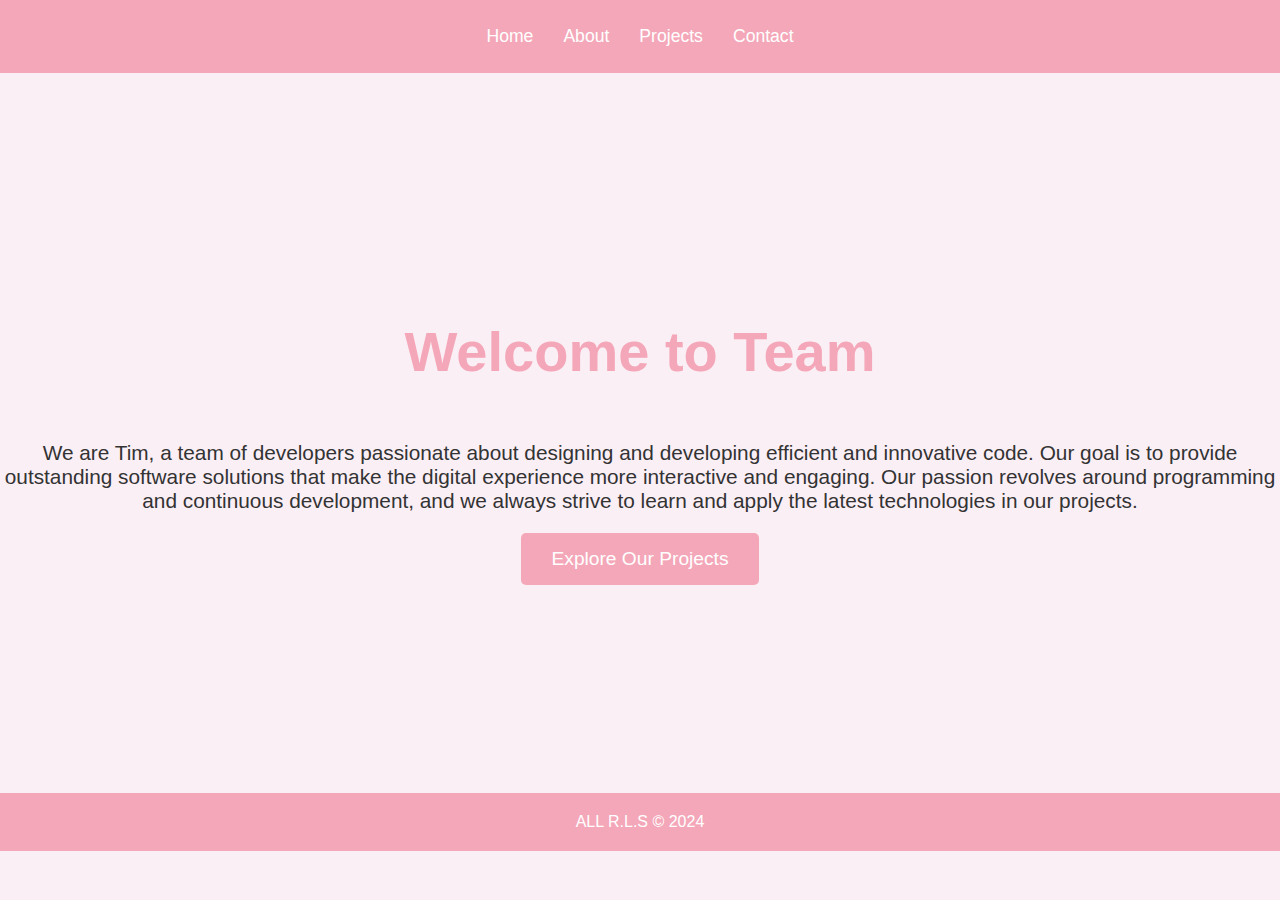
<file: index.html>
<!DOCTYPE html>
<html lang="en">
<head>
    <meta charset="UTF-8">
    <meta name="viewport" content="width=device-width, initial-scale=1.0">
    <title>Welcome - Team </title>
    <style>
        body {
            font-family: Arial, sans-serif;
            background-color: #fbeff6;
            margin: 0;
            padding: 0;
            overflow-x: hidden;
        }

        header, footer {
            background-color: #f4a7b9;
            color: white;
            padding: 10px 0;
            text-align: center;
        }

        header nav ul {
            display: flex;
            justify-content: center;
            list-style: none;
            padding: 0;
        }

        header nav ul li {
            margin: 0 15px;
        }

        header nav ul li a {
            text-decoration: none;
            color: white;
            font-size: 1.1em;
            transition: color 0.3s ease;
        }

        header nav ul li a:hover {
            color: #e593a7;
        }

        .hero-section {
            display: flex;
            flex-direction: column;
            align-items: center;
            justify-content: center;
            height: 80vh;
            text-align: center;
            color: #f4a7b9;
        }

        .hero-section h1 {
            font-size: 3.5em;
            font-weight: bold;
            animation: fadeIn 1.5s ease;
        }

        .hero-section p {
            font-size: 1.3em;
            margin: 20px 0;
            color: #333;
            animation: fadeIn 2s ease;
        }

        .hero-section button {
            padding: 15px 30px;
            font-size: 1.2em;
            color: white;
            background-color: #f4a7b9;
            border: none;
            border-radius: 5px;
            cursor: pointer;
            transition: background-color 0.3s ease, transform 0.3s ease;
            animation: fadeIn 2.5s ease;
        }

        .hero-section button:hover {
            background-color: #e593a7;
            transform: scale(1.1);
        }

        .hero-section button:active {
            transform: scale(0.95);
        }

        @keyframes fadeIn {
            from { opacity: 0; transform: translateY(30px); }
            to { opacity: 1; transform: translateY(0); }
        }

        footer p {
            font-size: 1em;
            margin: 10px 0;
        }

        /* Floating animations for creativity */
        .floating {
            position: relative;
            animation: floatAnimation 3s ease-in-out infinite;
        }

        @keyframes floatAnimation {
            0% { transform: translateY(0px); }
            50% { transform: translateY(-20px); }
            100% { transform: translateY(0px); }
        }
    </style>
</head>
<body>
    <header>
        <nav>
            <ul>
                <li><a href="index.html">Home</a></li>
                <li><a href="about.html">About</a></li>
                <li><a href="projects.html">Projects</a></li>
                <li><a href="contact.html">Contact</a></li>
            </ul>
        </nav>
    </header>

    <main>
        <section class="hero-section">
            <h1 class="floating">Welcome to Team </h1>
            <p>We are Tim, a team of developers passionate about designing and developing efficient and innovative code. Our goal is to provide outstanding software solutions that make the digital experience more interactive and engaging. Our passion revolves around programming and continuous development, and we always strive to learn and apply the latest technologies in our projects.</p>
            <button onclick="navigateToProjects()">Explore Our Projects</button>
        </section>
    </main>

    <footer>
         <p>ALL R.L.S &copy; 2024</p>
    </footer>

    <script>
        function navigateToProjects() {
            window.location.href = "projects.html";
        }
    </script>
</body>
</html>
</file>
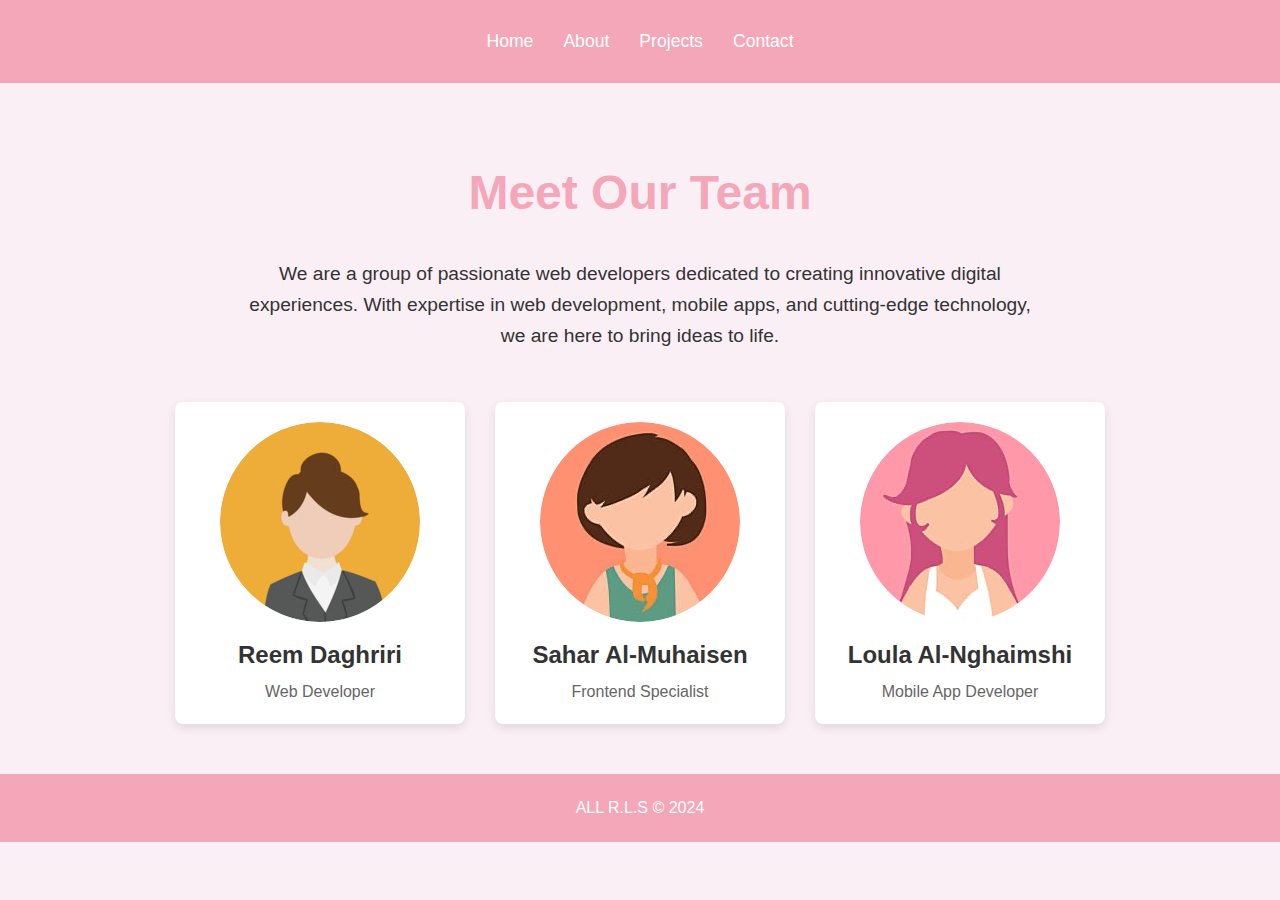
<file: about.html>
<!DOCTYPE html>
<html lang="en">
<head>
    <meta charset="UTF-8">
    <meta name="viewport" content="width=device-width, initial-scale=1.0">
    <title>About Us - Team ALL R.S.L</title>
    <style>
        body {
            font-family: Arial, sans-serif;
            background-color: #fbeff6;
            margin: 0;
            padding: 0;
        }

        header, footer {
            background-color: #f4a7b9;
            color: white;
            text-align: center;
            padding: 15px 0;
        }

        header nav ul {
            display: flex;
            justify-content: center;
            list-style: none;
            padding: 0;
        }

        header nav ul li {
            margin: 0 15px;
        }

        header nav ul li a {
            color: white;
            text-decoration: none;
            font-size: 1.1em;
            transition: color 0.3s ease;
        }

        header nav ul li a:hover {
            color: #e593a7;
        }

        .about-section {
            display: flex;
            flex-direction: column;
            align-items: center;
            text-align: center;
            padding: 50px 20px;
            animation: fadeIn 1.5s ease;
        }

        .about-section h1 {
            font-size: 3em;
            color: #f4a7b9;
            margin-bottom: 20px;
            font-weight: bold;
        }

        .about-section p {
            font-size: 1.2em;
            color: #333;
            max-width: 800px;
            line-height: 1.6;
            margin-bottom: 30px;
            animation: fadeInUp 2s ease;
        }

        .team-members {
            display: flex;
            flex-wrap: wrap;
            justify-content: center;
            gap: 30px;
            margin-top: 20px;
        }

        .team-member {
            width: 250px;
            background-color: #fff;
            border-radius: 8px;
            box-shadow: 0px 4px 10px rgba(0, 0, 0, 0.1);
            padding: 20px;
            text-align: center;
            transition: transform 0.3s ease, box-shadow 0.3s ease;
            cursor: pointer;
        }

        .team-member:hover {
            transform: translateY(-10px);
            box-shadow: 0px 6px 15px rgba(0, 0, 0, 0.15);
        }

        .team-member h3 {
            color: #333;
            font-size: 1.5em;
            margin: 15px 0 10px;
        }

        .team-member p {
            color: #666;
            font-size: 1em;
            margin: 0;
        }

        footer p {
            font-size: 1em;
            margin: 10px 0;
        }

        @keyframes fadeIn {
            from { opacity: 0; transform: translateY(30px); }
            to { opacity: 1; transform: translateY(0); }
        }

        @keyframes fadeInUp {
            from { opacity: 0; transform: translateY(50px); }
            to { opacity: 1; transform: translateY(0); }
        }
    </style>
</head>
<body>
    <header>
        <nav>
            <ul>
                <li><a href="index.html">Home</a></li>
                <li><a href="about.html">About</a></li>
                <li><a href="projects.html">Projects</a></li>
                <li><a href="contact.html">Contact</a></li>
            </ul>
        </nav>
    </header>

    <main>
        <section class="about-section">
            <h1>Meet Our Team</h1>
            <p>We are a group of passionate web developers dedicated to creating innovative digital experiences. With expertise in web development, mobile apps, and cutting-edge technology, we are here to bring ideas to life.</p>

            <div class="team-members">
                <div class="team-member">
                    <img src="r.jpg" alt="Reem" style="border-radius: 50%;">
                    <h3>Reem Daghriri</h3>
                    <p>Web Developer</p>
                </div>

                <div class="team-member">
                    <img src="s.jpg" alt="Sahar" style="border-radius: 50%;">
                    <h3>Sahar Al-Muhaisen</h3>
                    <p>Frontend Specialist</p>
                </div>

                <div class="team-member">
                    <img src="L.jpg" alt="Lulu" style="border-radius: 50%;">
                    <h3>Loula Al-Nghaimshi</h3>
                    <p>Mobile App Developer</p>
                </div>
            </div>
        </section>
    </main>

    <footer>
       <p>ALL R.L.S &copy; 2024</p>
    </footer>
</body>
</html>
</file>
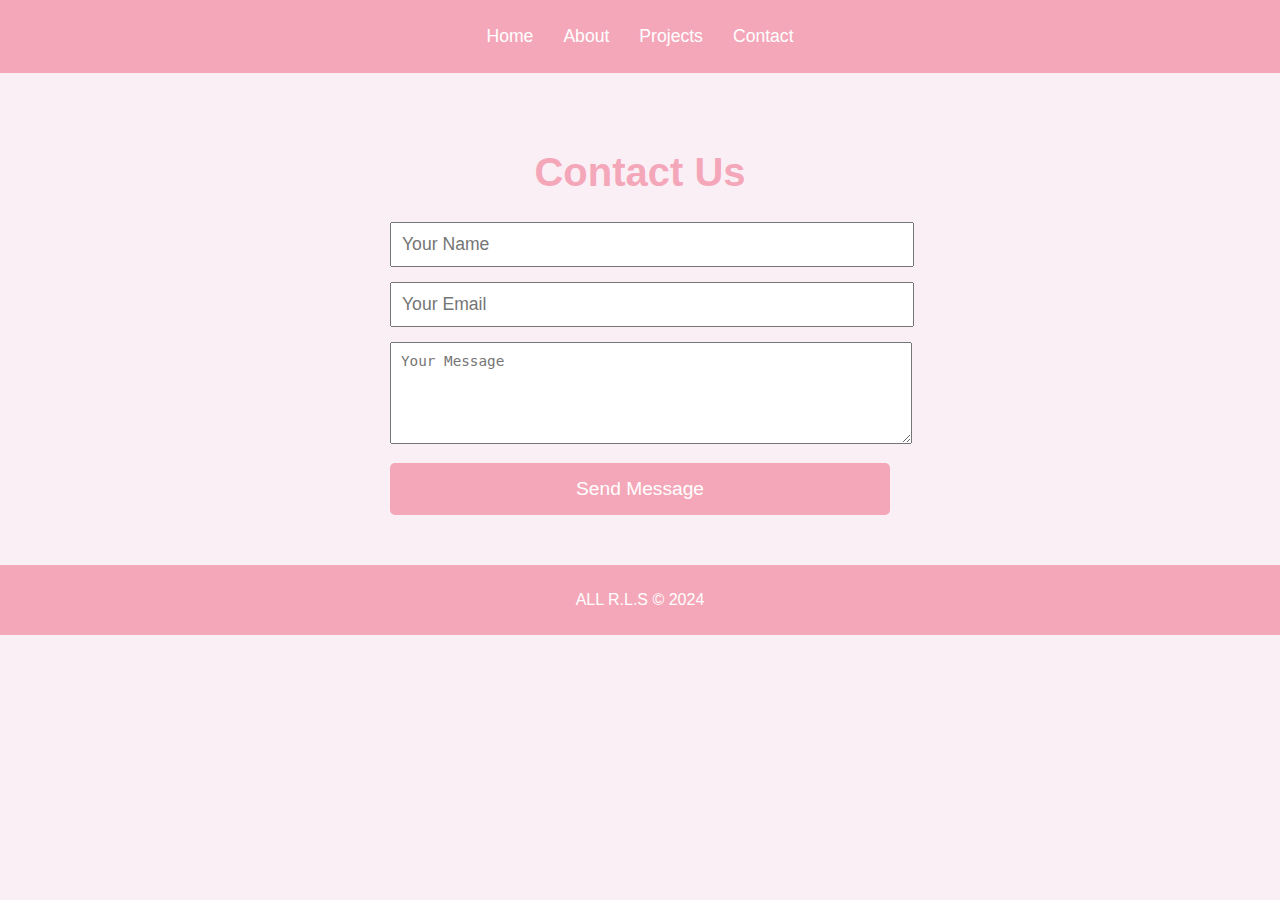
<file: contact.html>
<!DOCTYPE html>
<html lang="en">
<head>
    <meta charset="UTF-8">
    <meta name="viewport" content="width=device-width, initial-scale=1.0">
    <title>Contact - Team ALL R.S.L</title>
    <style>
        body {
            font-family: Arial, sans-serif;
            background-color: #fbeff6;
            margin: 0;
            padding: 0;
        }

        header, footer {
            background-color: #f4a7b9;
            color: white;
            padding: 10px 0;
        }

        header nav ul {
            display: flex;
            justify-content: center;
            list-style: none;
            padding: 0;
        }

        header nav ul li {
            margin: 0 15px;
        }

        header nav ul li a {
            text-decoration: none;
            color: white;
            font-size: 1.1em;
        }

        footer p {
            text-align: center;
            font-size: 1em;
        }

        .contact-section {
            padding: 50px 0;
            text-align: center;
        }

        .contact-section h1 {
            font-size: 2.5em;
            color: #f4a7b9;
        }

        .contact-form {
            margin-top: 20px;
            max-width: 500px;
            margin-left: auto;
            margin-right: auto;
        }

        .contact-form input, .contact-form textarea {
            width: 100%;
            padding: 10px;
            margin-bottom: 15px;
            font-size: 1.1em;
        }

        .contact-form button {
            background-color: #f4a7b9;
            padding: 15px 30px;
            font-size: 1.2em;
            border: none;
            cursor: pointer;
            color: white;
            border-radius: 5px;
            width: 100%;
            transition: all 0.3s ease;
        }

        .contact-form button:hover {
            background-color: #e593a7;
        }
    </style>
</head>
<body>
    <header>
        <nav>
            <ul>
                <li><a href="index.html">Home</a></li>
                <li><a href="about.html">About</a></li>
                <li><a href="projects.html">Projects</a></li>
                <li><a href="contact.html">Contact</a></li>
            </ul>
        </nav>
    </header>

    <main>
        <section class="contact-section">
            <h1>Contact Us</h1>
            <form class="contact-form">
                <input type="text" placeholder="Your Name" required>
                <input type="email" placeholder="Your Email" required>
                <textarea placeholder="Your Message" rows="5" required></textarea>
                <button type="submit">Send Message</button>
            </form>
        </section>
    </main>

    <footer>
      <p>ALL R.L.S &copy; 2024</p>
    </footer>
</body>
</html>
</file>
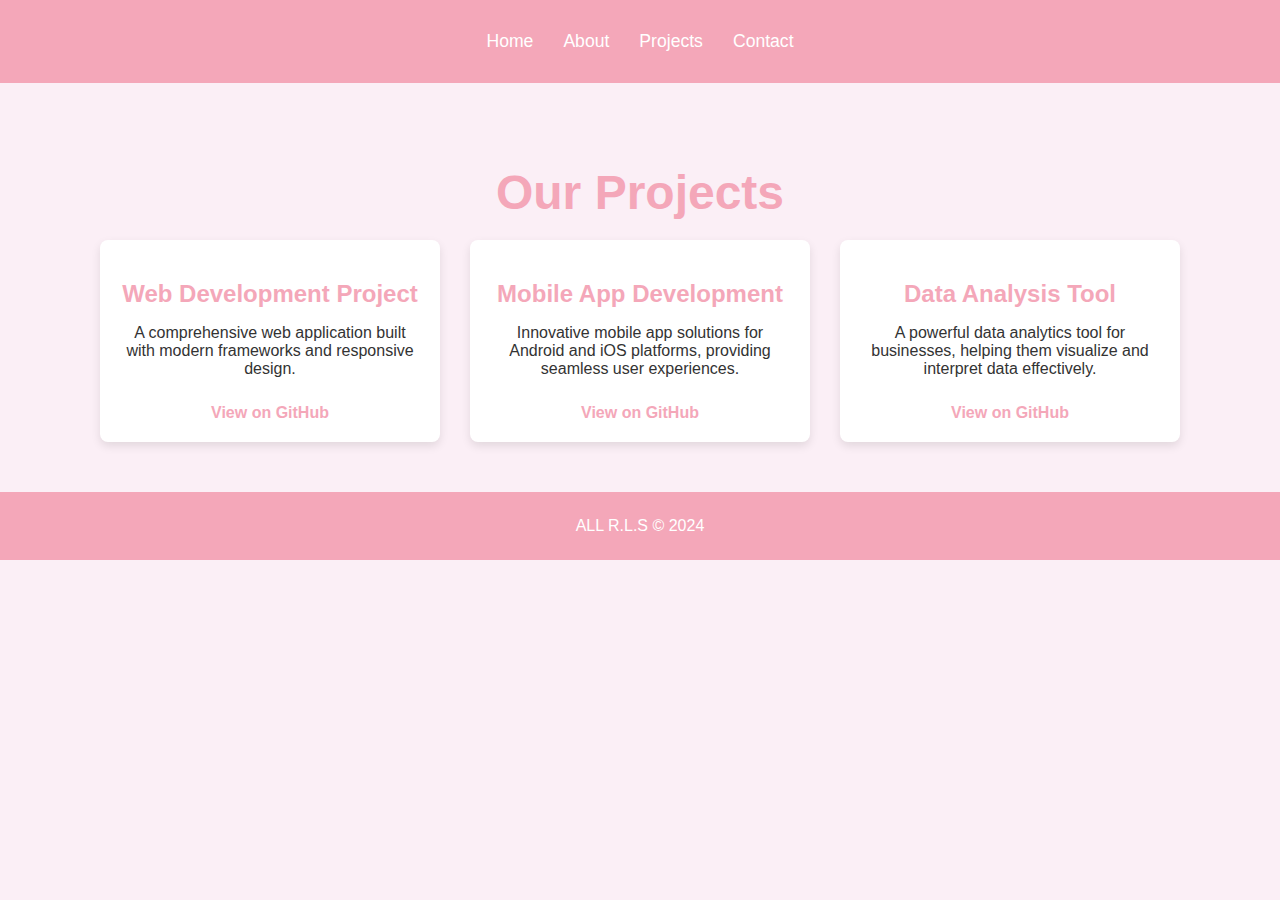
<file: projects.html>
<!DOCTYPE html>
<html lang="en">
<head>
    <meta charset="UTF-8">
    <meta name="viewport" content="width=device-width, initial-scale=1.0">
    <title>Projects - Team ALL R.S.L</title>
    <style>
        body {
            font-family: Arial, sans-serif;
            background-color: #fbeff6;
            margin: 0;
            padding: 0;
        }

        header, footer {
            background-color: #f4a7b9;
            color: white;
            text-align: center;
            padding: 15px 0;
        }

        header nav ul {
            display: flex;
            justify-content: center;
            list-style: none;
            padding: 0;
        }

        header nav ul li {
            margin: 0 15px;
        }

        header nav ul li a {
            color: white;
            text-decoration: none;
            font-size: 1.1em;
            transition: color 0.3s ease;
        }

        header nav ul li a:hover {
            color: #e593a7;
        }

        .projects-section {
            padding: 50px 20px;
            text-align: center;
        }

        .projects-section h1 {
            font-size: 3em;
            color: #f4a7b9;
            margin-bottom: 20px;
            font-weight: bold;
        }

        .projects-container {
            display: flex;
            flex-wrap: wrap;
            justify-content: center;
            gap: 30px;
        }

        .project {
            width: 300px;
            padding: 20px;
            background-color: #fff;
            border-radius: 8px;
            box-shadow: 0px 4px 10px rgba(0, 0, 0, 0.1);
            transition: transform 0.3s ease;
        }

        .project:hover {
            transform: scale(1.05);
        }

        .project h2 {
            color: #f4a7b9; /* اللون الوردي للنصوص المهمة */
            font-size: 1.5em;
            margin-bottom: 10px;
        }

        .project p {
            color: #333; /* لون النص الأقل أهمية بالأسود */
            font-size: 1em;
        }

        .project a {
            display: inline-block;
            margin-top: 10px;
            color: #f4a7b9;
            text-decoration: none;
            font-weight: bold;
            transition: color 0.3s ease;
        }

        .project a:hover {
            color: #e593a7;
        }

        footer p {
            font-size: 1em;
            margin: 10px 0;
        }
    </style>
</head>
<body>
    <header>
        <nav>
            <ul>
                <li><a href="index.html">Home</a></li>
                <li><a href="about.html">About</a></li>
                <li><a href="projects.html">Projects</a></li>
                <li><a href="contact.html">Contact</a></li>
            </ul>
        </nav>
    </header>

    <main>
        <section class="projects-section">
            <h1>Our Projects</h1>
            <div class="projects-container">
                <div class="project">
                    <h2>Web Development Project</h2>
                    <p>A comprehensive web application built with modern frameworks and responsive design.</p>
                    <a href="https://github.com/your-username/web-development-project" target="_blank">View on GitHub</a>
                </div>

                <div class="project">
                    <h2>Mobile App Development</h2>
                    <p>Innovative mobile app solutions for Android and iOS platforms, providing seamless user experiences.</p>
                    <a href="https://github.com/your-username/mobile-app-development" target="_blank">View on GitHub</a>
                </div>

                <div class="project">
                    <h2>Data Analysis Tool</h2>
                    <p>A powerful data analytics tool for businesses, helping them visualize and interpret data effectively.</p>
                    <a href="https://github.com/your-username/data-analysis-tool" target="_blank">View on GitHub</a>
                </div>
            </div>
        </section>
    </main>

    <footer>
     <p>ALL R.L.S &copy; 2024</p>
    </footer>
</body>
</html>
</file>
